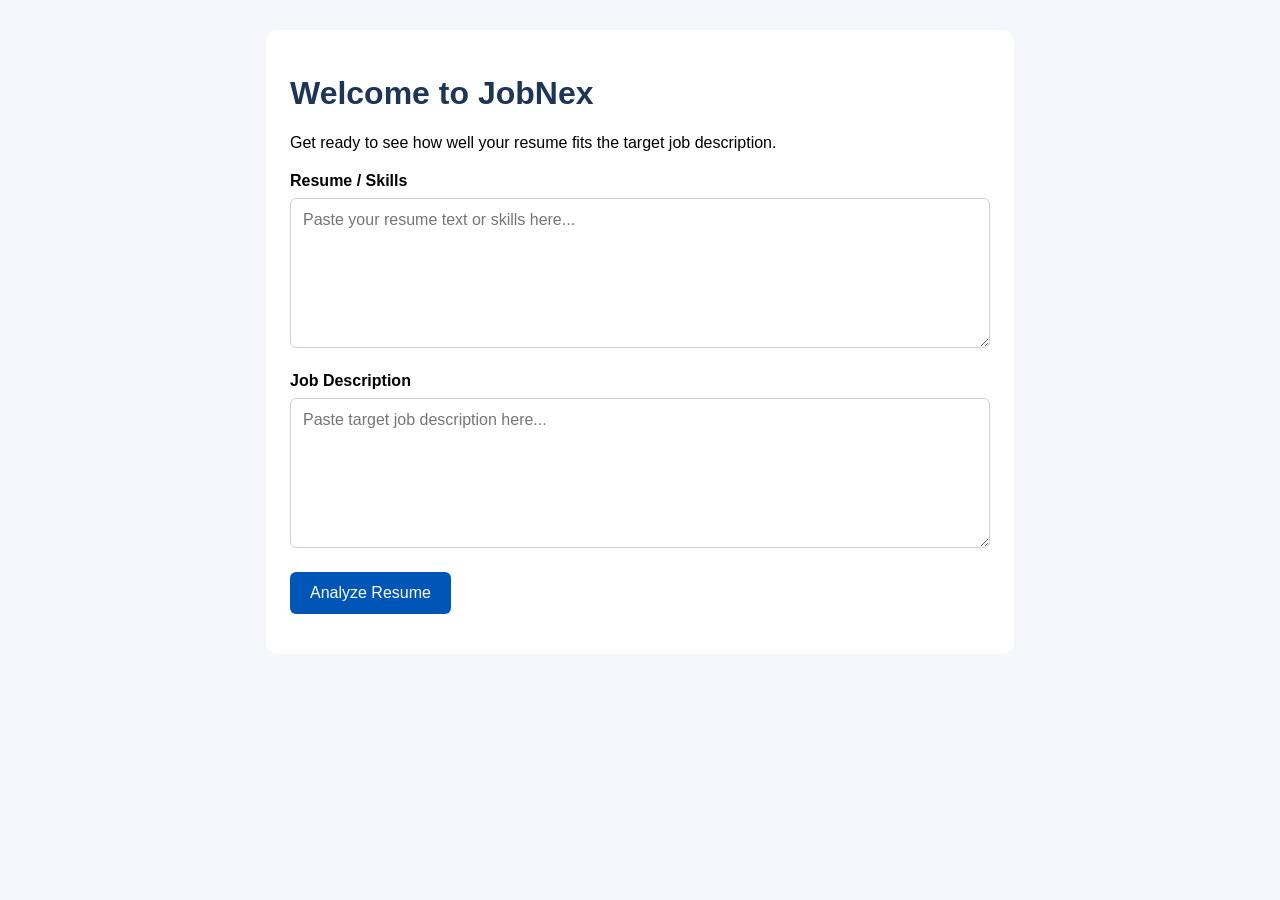
<file: frontend/index.html>
<!DOCTYPE html>
<html lang="en">
    <head> 
        <meta charset="UTF-8">
        <meta name="viewport" content="width=device-width, initial-scale=1.0">
        <title>JobNex - AI Resume Analyzer</title>
        <link rel="stylesheet" href="style.css">
    </head>
    <body>
        <main class="container">
            <h1>Welcome to JobNex</h1>
            <p>Get ready to see how well your resume fits the target job description.</p> 
            <form id="analyze-form">
                <label for="resume">Resume / Skills</label>
                <textarea 
                    id="resume"
                    placeholder="Paste your resume text or skills here..."
                    required></textarea>

                <label for="job-description">Job Description</label>
                <textarea 
                    id="job-description"
                    placeholder="Paste target job description here..."
                    required></textarea>

                <button type="submit" id="analyze-button">Analyze Resume</button>
            </form>

            <p id="status" role="status"></p>
            <section id="results" hidden>
                <h2>Analysis Results</h2>
                <pre id="result-data"></pre>
            </section>
        </main>
        <script src="script.js"></script>
    </body>
</html>
</file>
<file: frontend/style.css>
/* style.css */

body {
    font-family: Arial, Helvetica, sans-serif;
    background: #f4f6f9;
    margin: 0;
    padding: 30px 16px;
}

.container {
    max-width: 700px;
    margin: 0 auto;
    padding: 24px;
    background: white;
    border-radius: 12px;
}

h1 {
    color: #1d3557
}

label {
    display: block;
    margin-top: 20px;
    margin-bottom: 8px;
    font-weight: bold;
}

textarea {
    box-sizing: border-box;
    width: 100%;
    min-height: 150px;
    padding: 12px;
    border: 1px solid #ccd2da;
    border-radius: 6px;
    font: inherit;
    resize: vertical;
}

button {
    margin-top: 20px;
    padding: 12px 20px;
    border: none;
    border-radius: 6px;
    background-color: #0056b6;
    color: white;
    font-size: 16px;
    cursor: pointer;
}

button:disabled {
    opacity: 0.6;
    cursor: wait;
}

#status {
    margin-top: 16px;
}
</file>
